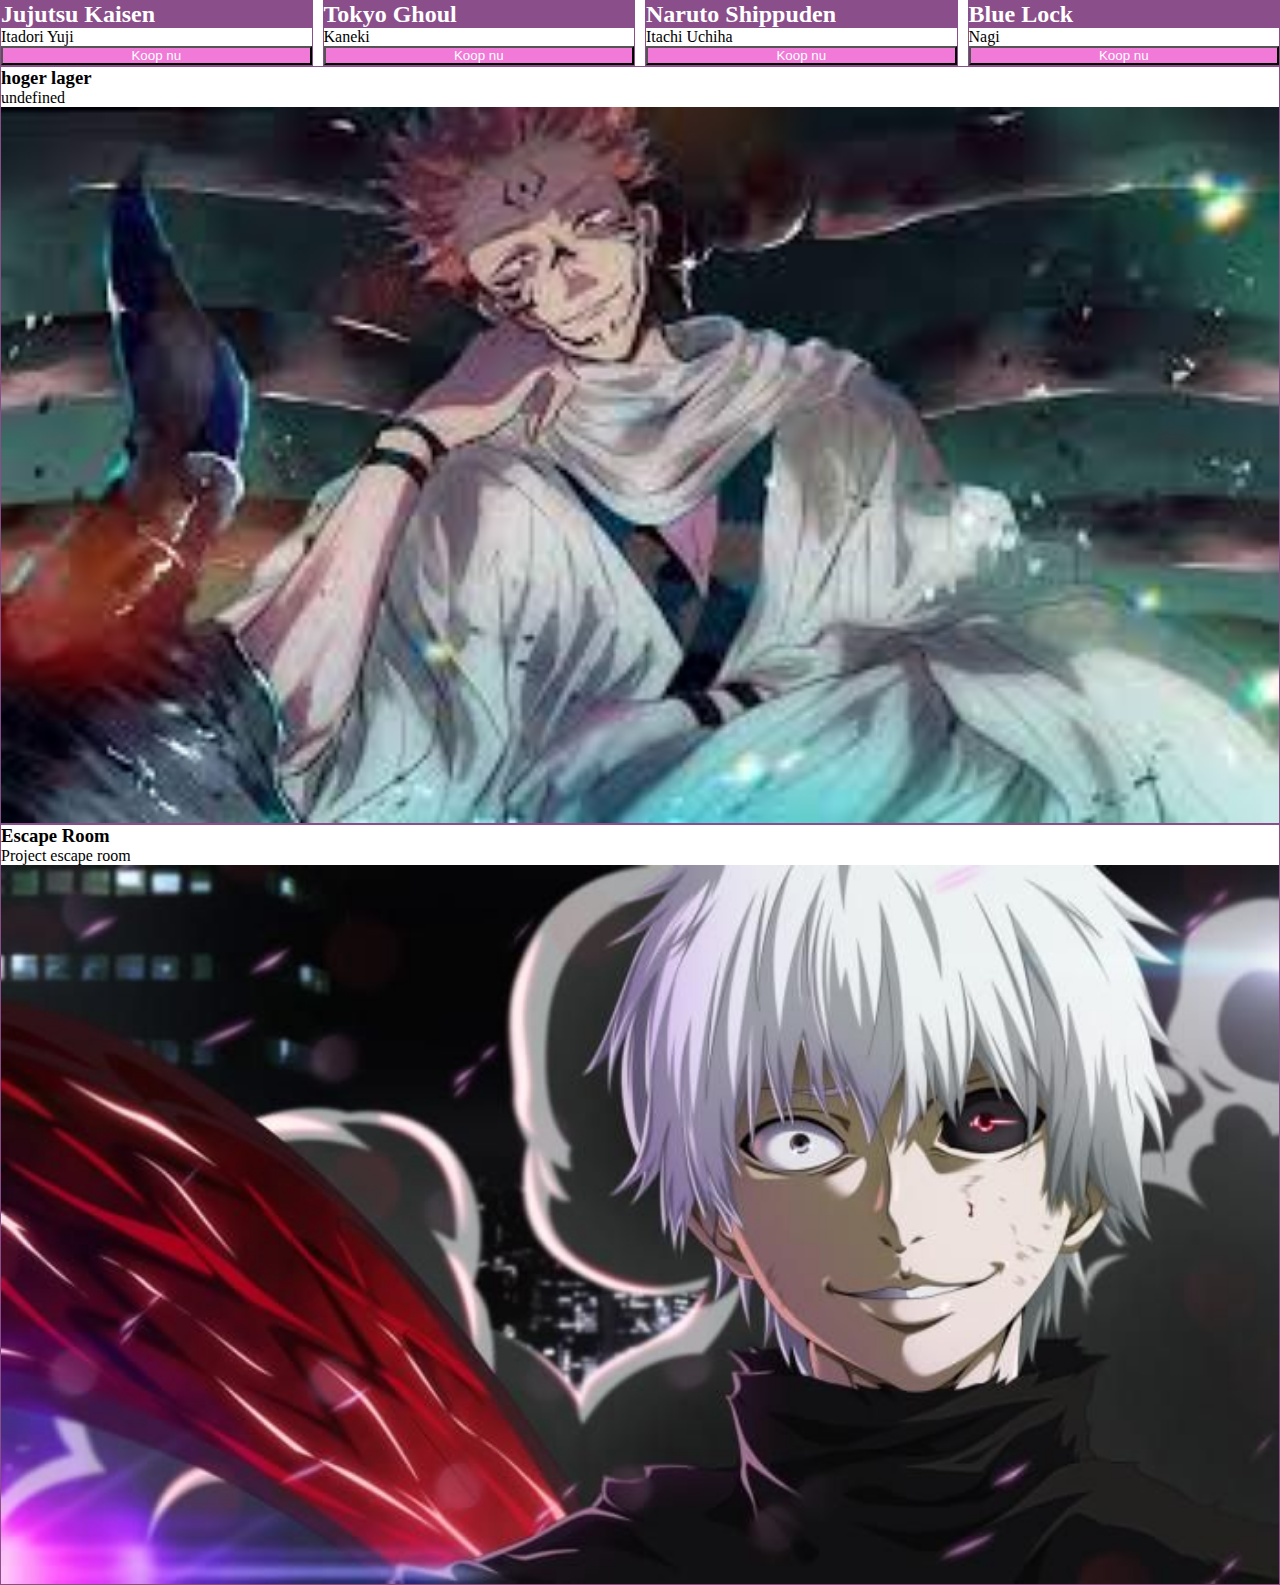
<file: index.html>
<!DOCTYPE html>
<html lang="en">
<head>
    <meta charset="UTF-8">
    <meta name="viewport" content="width=device-width, initial-scale=1.0">
    <title>Document</title>
    <link rel="stylesheet" href="css/style.css">
    
</head>
<body>
<div class="cards-container">

</div>

<div class="projects-container">
    
</div>
    

<script src="js/main.js"></script>
</body>
</html>
</file>
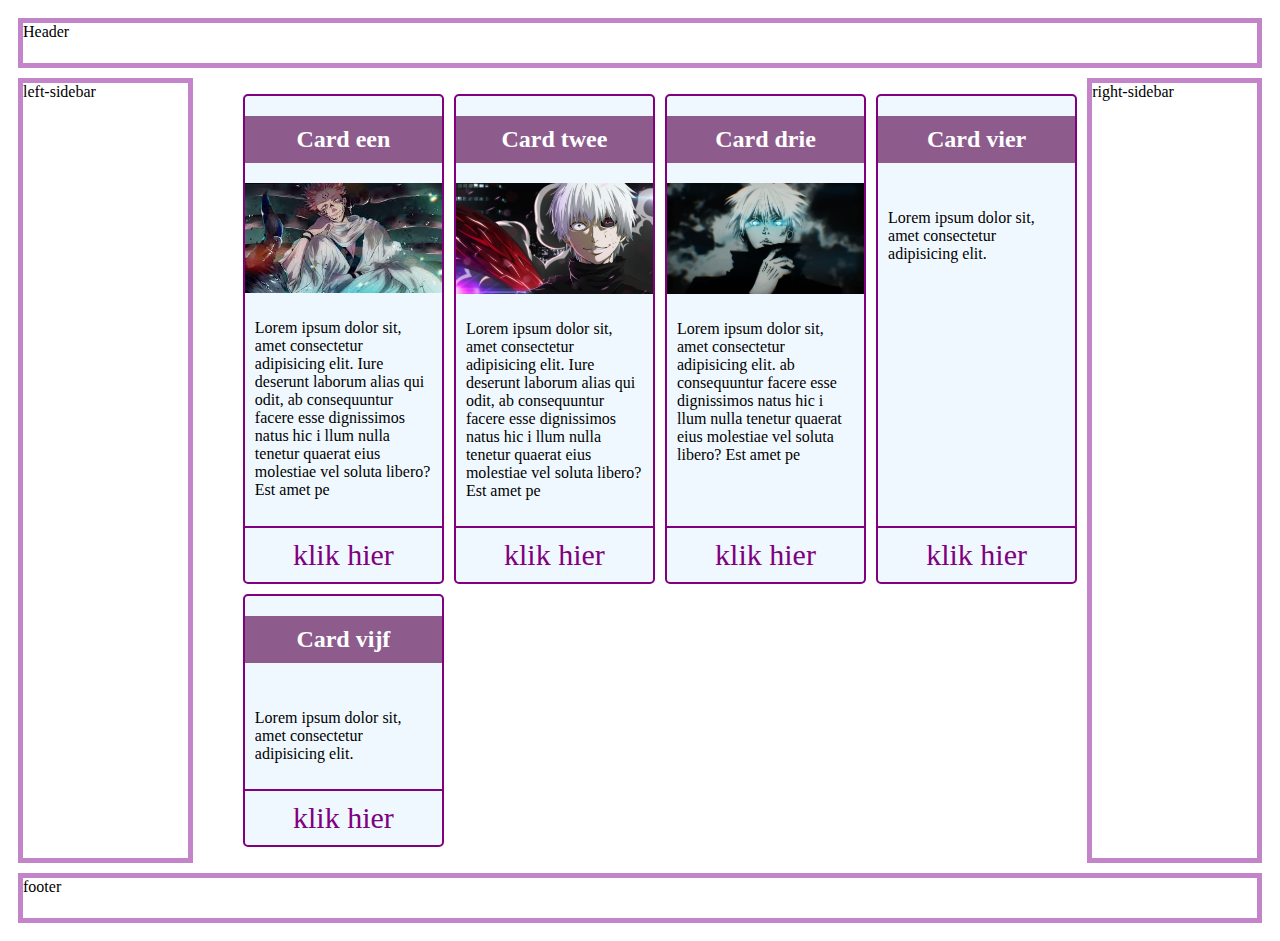
<file: Les 2 HTML/index.html>
<!DOCTYPE html>
<html lang="en">
<head>
    <meta charset="UTF-8">
    <meta http-equiv="X-UA-Compatible" content="IE=edge">
    <meta name="viewport" content="width=device-width, initial-scale=1.0">
    <title>Document</title>
    <link rel="stylesheet" href="css/style.css">
</head>
<body>

    <header>Header</header>
    <div class="left-sidebar">
        left-sidebar
    </div>

    <!-- <div class="cards-container">
        <div class="card">card1</div>
        <div class="card">card2</div>
        <div class="card">card3</div>
        <div class="card">card4</div>
        <div class="card">card5</div> -->
         <ul class="listing">
            <li>
                <h2>Card een</h2>
                <img class="sukuna" src="/img/sukuna.jpg" alt="">
                <div class="body">
                    <p>Lorem ipsum dolor sit, 
                        amet consectetur adipisicing elit.
                         Iure deserunt laborum alias qui odit,
                          ab consequuntur facere esse dignissimos natus hic i
                          llum nulla tenetur quaerat eius molestiae vel soluta libero? Est amet pe
                    </p> 

                </div>
                <div class="cta">
                    <a href="">klik hier</a>
                </div>
            </li>
            <li>
                <h2>Card twee</h2>
                <img class="sukuna" src="/img/kaneki.jpg" alt="">
                <div class="body">
                    <p>Lorem ipsum dolor sit, 
                        amet consectetur adipisicing elit.
                         Iure deserunt laborum alias qui odit,
                         ab consequuntur facere esse dignissimos natus hic i
                         llum nulla tenetur quaerat eius molestiae vel soluta libero? Est amet pe
                    </p>
                </div>
                <div class="cta">
                    <a href="">klik hier</a>
                </div>
            </li>
            <li>
                <h2>Card drie</h2>
                <img class="sukuna" src="/img/Gojou.jpg" alt="">
                <div class="body">
                    <p>Lorem ipsum dolor sit, 
                        amet consectetur adipisicing elit.
                        ab consequuntur facere esse dignissimos natus hic i
                        llum nulla tenetur quaerat eius molestiae vel soluta libero? Est amet pe
                    </p>
                </div>
                <div class="cta">
                    <a href="">klik hier</a>
                </div>
            </li>
            <li>
                <h2>Card vier</h2>
                <div class="body">
                    <p>Lorem ipsum dolor sit, 
                        amet consectetur adipisicing elit.
                    </p>
                </div>
                <div class="cta">
                    <a href="">klik hier</a>
                </div>
            </li>
            <li>
                <h2>Card vijf</h2>
                <div class="body">
                    <p>Lorem ipsum dolor sit, 
                        amet consectetur adipisicing elit.
                    </p>
                </div>
                <div class="cta">
                    <a href="">klik hier</a>
                </div>
            </li>
        </ul> 
    <!-- </div> -->

    <div class="right-sidebar">
        right-sidebar
    </div>

    <footer class="footer">
        footer
    </footer>
    
</body>
</html>
</file>
<file: css/style.css>
:root{
    --main-color: rgb(138, 78, 138);
    --secondary-color: rgb(241, 121, 215);
}

*{
    margin: 0;
    padding: 0;
}

h2{
    background: var(--main-color);
    color: white;
    

}

button{
background-color: var(--secondary-color);
   color: white;
   margin-top: auto;
}

.card{
   border: 1px solid var(--main-color);
   display: flex;
   flex-direction: column;
  
}

.cards-container{
    display: grid;
    grid-template-columns: repeat(auto-fill, minmax(300px, 1fr));
    gap: 10px;
    
}
</file>
<file: Les 2 HTML/css/style.css>
.listing {
    display: grid;
    grid-template-columns: repeat(auto-fill, minmax(200px, 1fr));
    list-style: none;
    gap: 10px;



}


.listing li {
    border: 2px solid purple;
    border-radius: 5px;
    display: flex;
    flex-direction: column;
    background-color: aliceblue;

}

.listing h2 {
    background-color: rgb(141, 92, 141);
    color: white;
    text-align: center;
    padding: 10px;



}

.img {
    height: 1fr;
    width: 1fr;
}

.listing .cta {
    margin-top: auto;
    border-top: 2px solid purple;
    padding: 10px;
    text-align: center;


}

.listing .cta a {
    text-decoration: none;
    color: purple;
    font-size: 30px;

}

.listing .body {
    padding: 10px;

}

:root {
    --main-color: rgb(196, 132, 202);
}

header,
.left-sidebar,
.right-sidebar,
.cards-container,
.footer {
    border: 5px solid var(--main-color)
}


header {
    grid-area: hd;
}

.left-sidebar {
    grid-area: ls;
}

.cards-container {
    grid-area: cc;
}

.right-sidebar {
    grid-area: rs;
}

.footer {
    grid-area: ft;
}

body {
    display: grid;
    grid-template-columns: 1fr 5fr 1fr;
    grid-template-rows: 50px minmax(200px, 1fr) 50px;
    grid-template-areas:
        "hd hd hd"
        "ls cc rs"
        "ft ft ft";
    gap: 10px;
    padding: 10px;
}

.cards-container,
.listing {
    display: grid;
    grid-template-columns: repeat(auto-fill, minmax(200px, 1fr));
    gap: 10px;
}

.card {
    border: 5px solid var(--main-color);
    border-radius: 20%;
    background-image: url(/img/sukuna.jpg);
    background-repeat: no-repeat;


}

@media (max-width: 800px) {
    body {
        display: grid;
        grid-template-columns: 1fr 5fr;
        grid-template-rows: 50px minmax(200px, 1fr) 50px;
        grid-template-areas:
            "hd hd "
            "ls cc "
            "ft ft ";
        gap: 10px;
      background-color: black;



    }

    .right-sidebar {
        display: none;
    }
}
</file>
